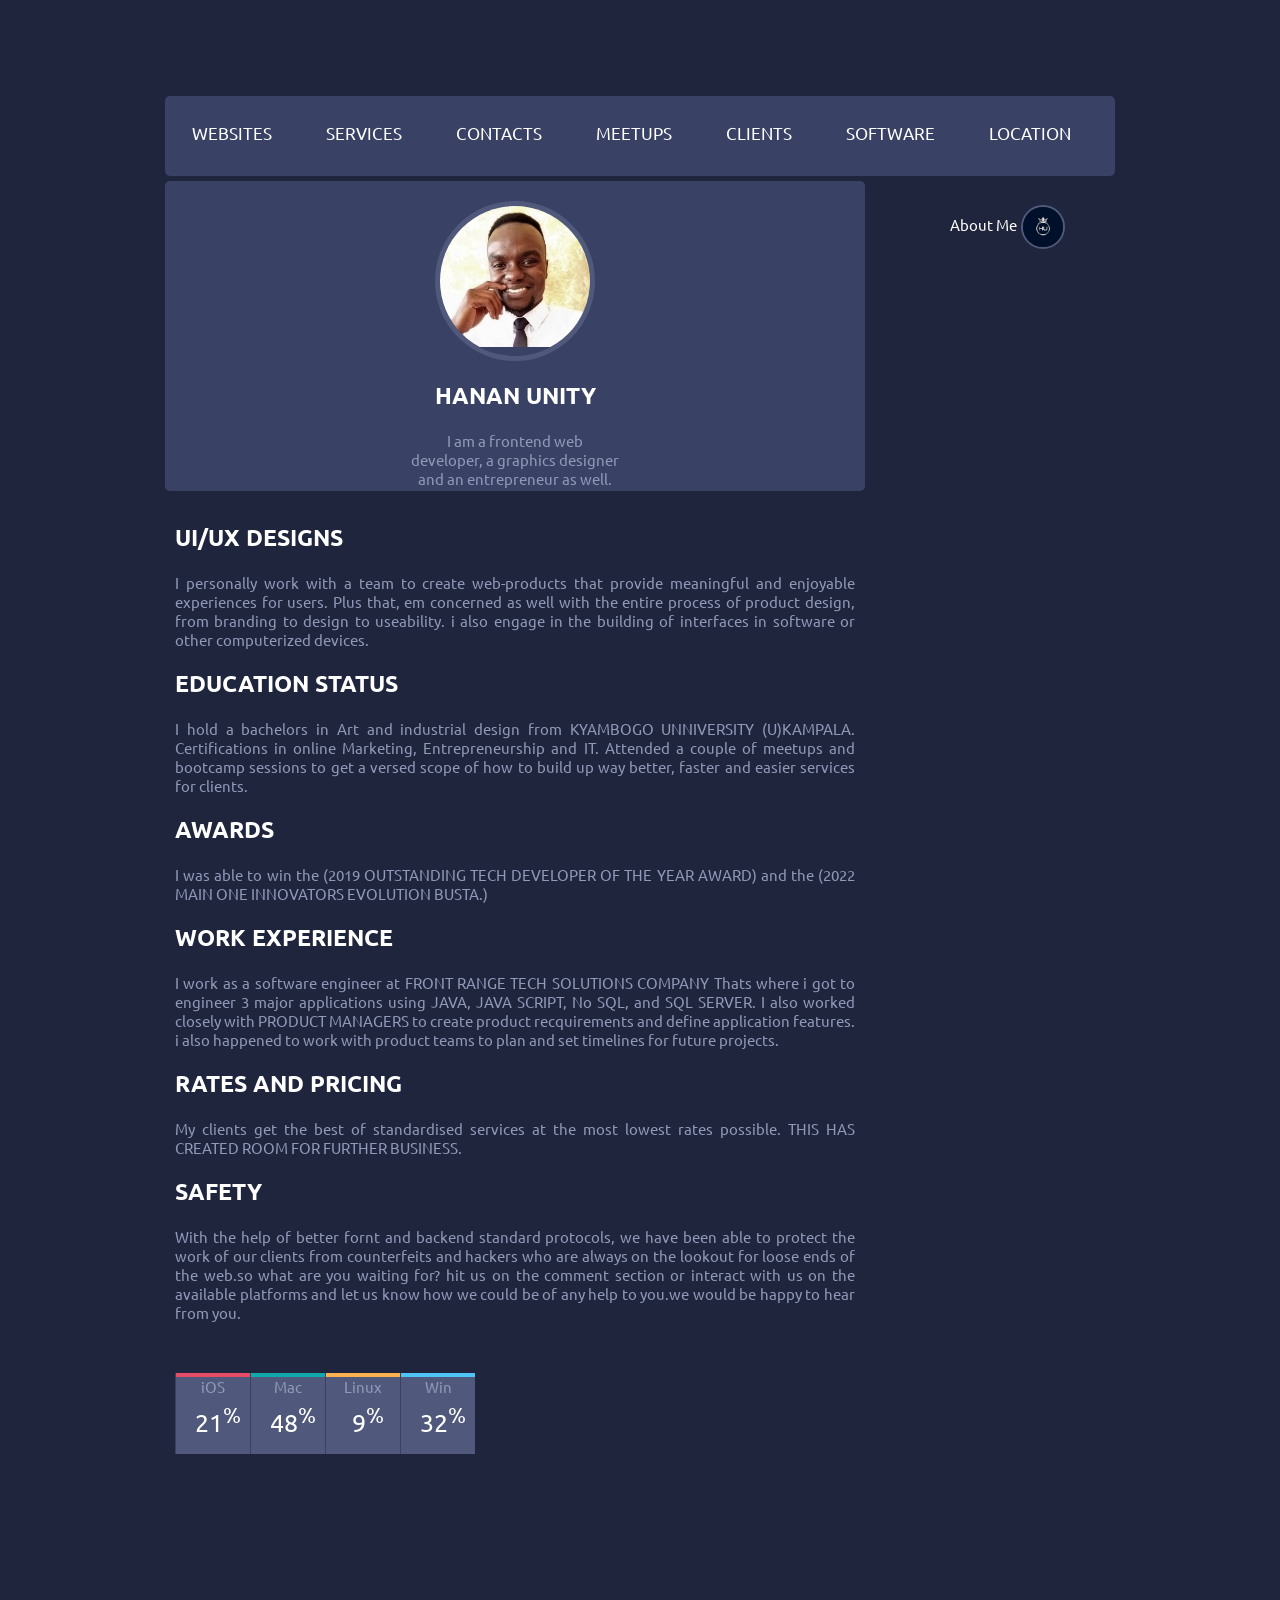
<file: index.html>
<html>
<meta charset="UTF-8">
<meta http-equiv="X-UA-Compatible" content="IE=edge">
<meta name="viewport"
content="width=device-width,initial-scale=1.0">
<title>Document</title>
<link rel="stylesheet" href="style.css">
<body>

    <div class="main-container">

        <!-- HEADER -->
        <header class="block">
            <ul class="header-menu horizontal-list">
                <li>
                    <a class="header-menu-tab" href="#2"><span class=></span>WEBSITES</a>
                </li>
                
                <li>
                    <a class="header-menu-tab" href="#2"><span class=></span>SERVICES</a>
                </li>
                <li>
                    <a class="header-menu-tab" href="#3"><span class=></span>CONTACTS</a>
                    <a class="header-menu-number" href="#4"></a>
                </li>
                <li>
                    <a class="header-menu-tab" href="#5"><span ></span>MEETUPS</a>
                </li>
            </ul>
            <ul class="header-menu horizontal-list">
                <li>
                    <a class="header-menu-tab" href="#1"><span ></span>CLIENTS</a>
                </li>
                <li>
                    <a class="header-menu-tab" href="#2"><span class=></span>SOFTWARE</a>
                </li>
                <li>
                   
                    <a class="header-menu-number" href="#4"></a>
                </li>
                <li>
                    <a class="header-menu-tab" href="#5"><span ></iconify-icon></span>LOCATION
                    </a>
                </li>
            </ul>








            <div class="profile-menu">
                <p><a href="#26">
               About Me <span class="entypo-down-open scnd-font-color"></span></a></p>
                <div class="profile-picture small-profile-picture">
                    <img width="40px" alt="HANAN UNITY" src="HU.jpg">
                </div>
            </div>
        </header>

      
         

        <!-- MIDDLE-CONTAINER -->
        <div class="middle-container container">
            <div class="profile block"> <!-- PROFILE (MIDDLE-CONTAINER) -->
                
                <div class="profile-picture big-profile-picture clear">
                    <img width="150px" alt="hanan unity picture" src="HH.JPG" >
                </div>
                <h1 class="user-name-head">HANAN UNITY</h1>
                <div class="profile-description">
                    <p class="scnd-font-color">I am a frontend web developer, a graphics designer and an entrepreneur as well.</p>
                </div>


      
        <div class="middle-container container"><div class="profile-block-mini"></div>
         
                </div>
                <h1 class="user-name">UI/UX DESIGNS </h1>
             
                    <p class="scnd-font-color" text-align="center">I personally work with a team to create  web-products that 
                        provide meaningful and enjoyable experiences for users. Plus that, em concerned as well with the entire 
                        process of product design, from branding to design to useability.
                        i also engage in the building of interfaces in software or other computerized devices.</p>
                       
                        <h1 class="user-name">EDUCATION STATUS </h1>
                        <p class="scnd-font-color" text-align="center">I hold a bachelors in Art and industrial design from KYAMBOGO UNNIVERSITY (U)KAMPALA.
                             Certifications in online Marketing, Entrepreneurship and IT. Attended a couple of meetups and bootcamp  sessions to get a versed scope of how to build up way better, 
                             faster and easier services for clients.</p>
                        
                            <h1 class="user-name">AWARDS </h1>
                            <p class="scnd-font-color" text-align="center">I was able to win the (2019 OUTSTANDING
                                 TECH DEVELOPER OF THE YEAR AWARD) and the (2022 
                                MAIN ONE INNOVATORS EVOLUTION BUSTA.)</p>
                        
                                <h1 class="user-name">WORK EXPERIENCE</h1>
                                <p class="scnd-font-color" text-align="center">I work as a software engineer at FRONT RANGE TECH SOLUTIONS COMPANY
                                    Thats where i got to engineer 3 major applications  using JAVA, JAVA SCRIPT, No SQL, and SQL SERVER. I also worked closely
                                    with PRODUCT MANAGERS to create product recquirements and define application features. i also happened to work with product
                                     teams to plan and set timelines for future projects. 
                                </p>

                                    <h1 class="user-name">RATES AND PRICING</h1>
                                    <p class="scnd-font-color" text-align="center">My clients get the best of standardised
                                         services at the most lowest rates possible. THIS HAS CREATED ROOM FOR FURTHER BUSINESS.</p>

                                        <h1 class="user-name">SAFETY </h1>
                                        <p class="scnd-font-color" text-align="center">With the help of better fornt and backend standard protocols, 
                                            we have been able to protect the work of our clients from counterfeits and hackers who
                                             are always on the lookout for loose ends of the web.so what are you waiting for?
                                             hit us on the comment section or interact with us on the available platforms and let us know
                                              how we could be of any help to you.we would be happy to hear from you.</p>
                        
                                            <ul class="os-percentages horizontal-list">
                                                <li>
                                                    <p class="ios os scnd-font-color">iOS</p>
                                                    <p class="os-percentage">21<sup>%</sup></p>
                                                </li>
                                                <li>
                                                    <p class="mac os scnd-font-color">Mac</p>
                                                    <p class="os-percentage">48<sup>%</sup></p>
                                                </li>
                                                <li>
                                                    <p class="linux os scnd-font-color">Linux</p>
                                                    <p class="os-percentage">9<sup>%</sup></p>
                                                </li>
                                                <li>
                                                    <p class="win os scnd-font-color">Win</p>
                                                    <p class="os-percentage">32<sup>%</sup></p>
                                                </li>
                                            </ul>
                                        
                                
                                        
                                        
                                        
                                        
                                        </div>


              
                     
       


               
            

           
          
            


       
    

</body></html>
</file>
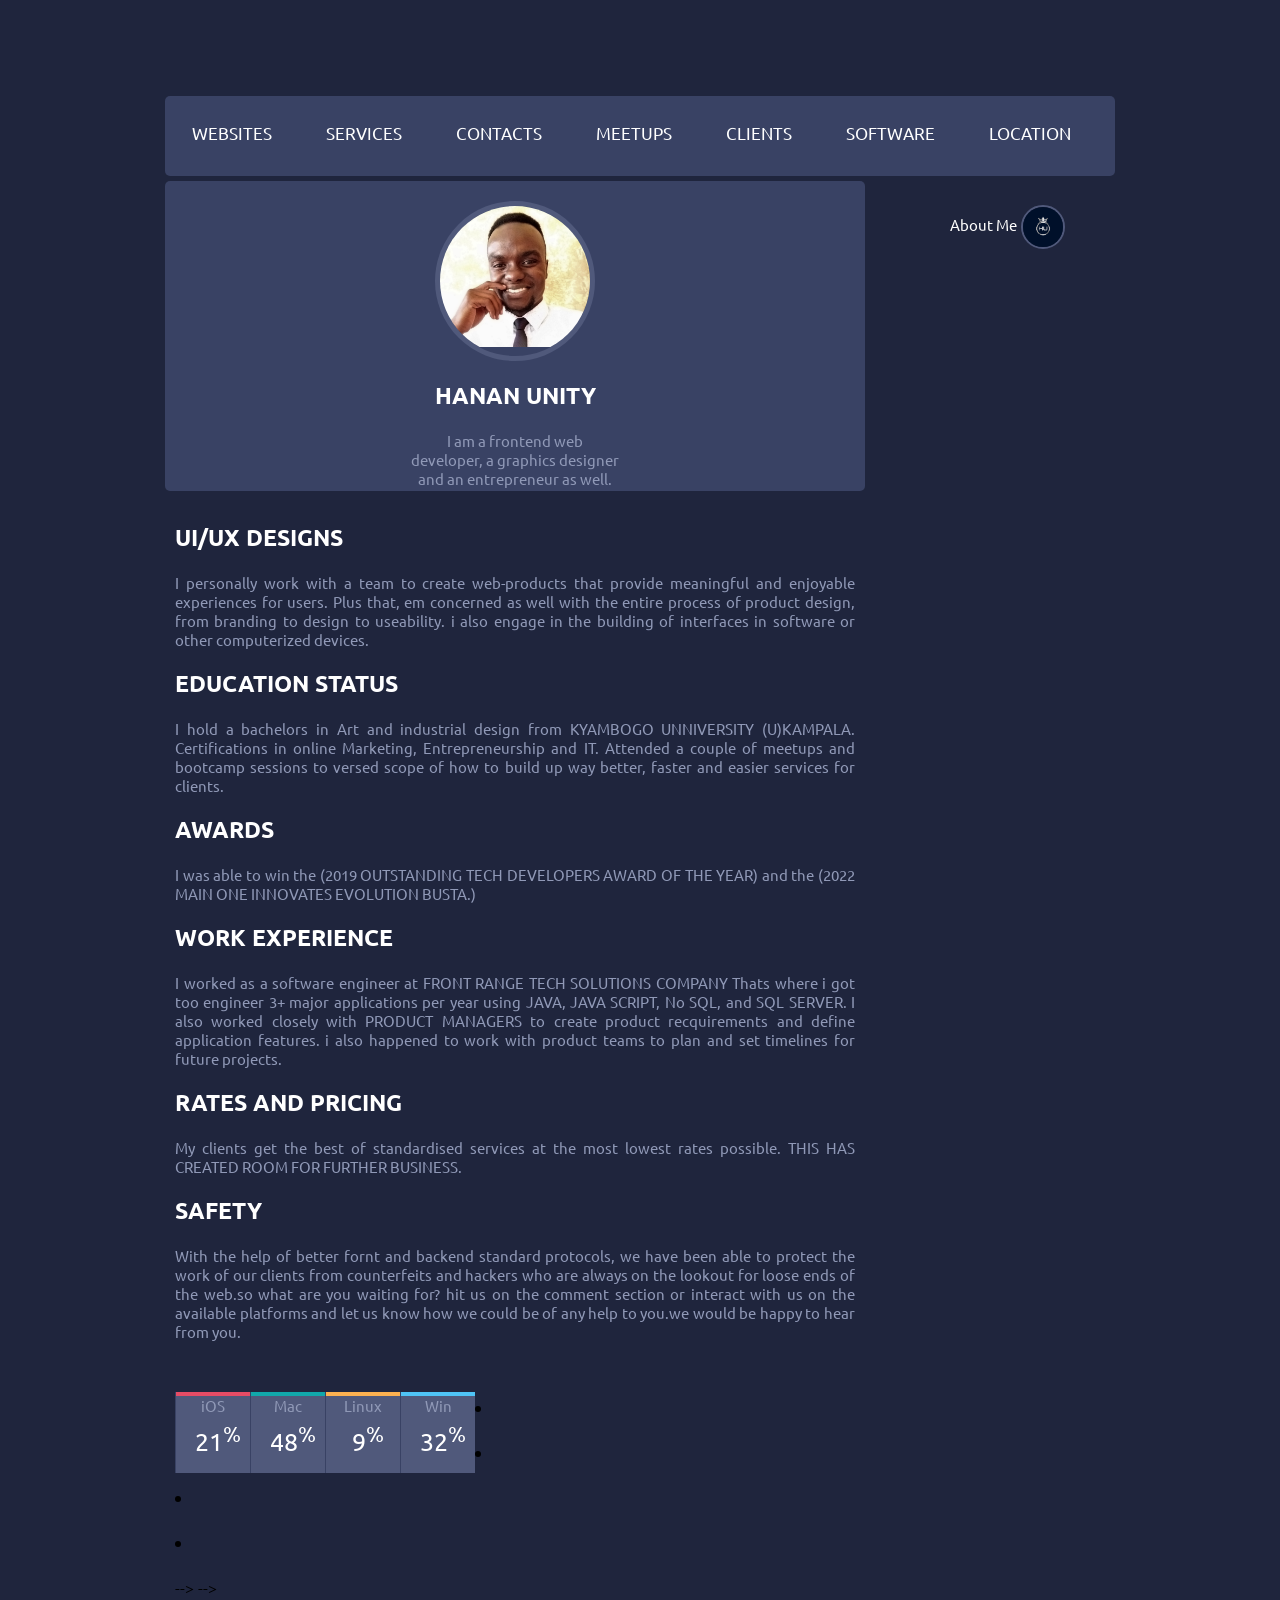
<file: index.html.html>
<html>
<meta charset="UTF-8">
<meta http-equiv="X-UA-Compatible" content="IE=edge">
<meta name="viewport"
content="width=device-width,initial-scale=1.0">
<title>Document</title>
<link rel="stylesheet" href="style.css">
<body>

    <div class="main-container">

        <!-- HEADER -->
        <header class="block">
            <ul class="header-menu horizontal-list">
                <li>
                    <a class="header-menu-tab" href="#2"><span class=></span>WEBSITES</a>
                </li>
                
                <li>
                    <a class="header-menu-tab" href="#2"><span class=></span>SERVICES</a>
                </li>
                <li>
                    <a class="header-menu-tab" href="#3"><span class=></span>CONTACTS</a>
                    <a class="header-menu-number" href="#4"></a>
                </li>
                <li>
                    <a class="header-menu-tab" href="#5"><span ></span>MEETUPS</a>
                </li>
            </ul>
            <ul class="header-menu horizontal-list">
                <li>
                    <a class="header-menu-tab" href="#1"><span ></span>CLIENTS</a>
                </li>
                <li>
                    <a class="header-menu-tab" href="#2"><span class=></span>SOFTWARE</a>
                </li>
                <li>
                   
                    <a class="header-menu-number" href="#4"></a>
                </li>
                <li>
                    <a class="header-menu-tab" href="#5"><span ></iconify-icon></span>LOCATION
                    </a>
                </li>
            </ul>








            <div class="profile-menu">
                <p><a href="#26">
               About Me <span class="entypo-down-open scnd-font-color"></span></a></p>
                <div class="profile-picture small-profile-picture">
                    <img width="40px" alt="HANAN UNITY" src="HU.jpg">
                </div>
            </div>
        </header>

      
         

        <!-- MIDDLE-CONTAINER -->
        <div class="middle-container container">
            <div class="profile block"> <!-- PROFILE (MIDDLE-CONTAINER) -->
                
                <div class="profile-picture big-profile-picture clear">
                    <img width="150px" alt="hanan unity picture" src="HH.JPG" >
                </div>
                <h1 class="user-name-head">HANAN UNITY</h1>
                <div class="profile-description">
                    <p class="scnd-font-color">I am a frontend web developer, a graphics designer and an entrepreneur as well.</p>
                </div>


      
        <div class="middle-container container"><div class="profile-block-mini"></div>
         
                </div>
                <h1 class="user-name">UI/UX DESIGNS </h1>
             
                    <p class="scnd-font-color" text-align="center">I personally work with a team to create  web-products that 
                        provide meaningful and enjoyable experiences for users. Plus that, em concerned as well with the entire 
                        process of product design, from branding to design to useability.
                        i also engage in the building of interfaces in software or other computerized devices.</p>
                       
                        <h1 class="user-name">EDUCATION STATUS </h1>
                        <p class="scnd-font-color" text-align="center">I hold a bachelors in Art and industrial design from KYAMBOGO UNNIVERSITY (U)KAMPALA.
                             Certifications in online Marketing, Entrepreneurship and IT. Attended a couple of meetups and bootcamp  sessions to versed scope of how to build up way better, 
                             faster and easier services for clients.</p>
                        
                            <h1 class="user-name">AWARDS </h1>
                            <p class="scnd-font-color" text-align="center">I was able to win the (2019 OUTSTANDING
                                 TECH DEVELOPERS AWARD OF THE YEAR) and the (2022 
                                MAIN ONE INNOVATES EVOLUTION BUSTA.)</p>
                        
                                <h1 class="user-name">WORK EXPERIENCE</h1>
                                <p class="scnd-font-color" text-align="center">I worked as a software engineer at FRONT RANGE TECH SOLUTIONS COMPANY
                                    Thats where i got too engineer 3+ major applications per year using JAVA, JAVA SCRIPT, No SQL, and SQL SERVER. I also worked closely
                                    with PRODUCT MANAGERS to create product recquirements and define application features. i also happened to work with product
                                     teams to plan and set timelines for future projects. 
                                </p>

                                    <h1 class="user-name">RATES AND PRICING</h1>
                                    <p class="scnd-font-color" text-align="center">My clients get the best of standardised
                                         services at the most lowest rates possible. THIS HAS CREATED ROOM FOR FURTHER BUSINESS.</p>

                                        <h1 class="user-name">SAFETY </h1>
                                        <p class="scnd-font-color" text-align="center">With the help of better fornt and backend standard protocols, 
                                            we have been able to protect the work of our clients from counterfeits and hackers who
                                             are always on the lookout for loose ends of the web.so what are you waiting for?
                                             hit us on the comment section or interact with us on the available platforms and let us know
                                              how we could be of any help to you.we would be happy to hear from you.</p>
                        
                                            <ul class="os-percentages horizontal-list">
                                                <li>
                                                    <p class="ios os scnd-font-color">iOS</p>
                                                    <p class="os-percentage">21<sup>%</sup></p>
                                                </li>
                                                <li>
                                                    <p class="mac os scnd-font-color">Mac</p>
                                                    <p class="os-percentage">48<sup>%</sup></p>
                                                </li>
                                                <li>
                                                    <p class="linux os scnd-font-color">Linux</p>
                                                    <p class="os-percentage">9<sup>%</sup></p>
                                                </li>
                                                <li>
                                                    <p class="win os scnd-font-color">Win</p>
                                                    <p class="os-percentage">32<sup>%</sup></p>
                                                </li>
                                            </ul>
                                        

                                            <ul class="social horizontal-list block"> <!-- SOCIAL (RIGHT-CONTAINER) -->
                                                <li class="facebook"><p class="icon"><span class="zocial-facebook"></span></p><p class="number"></p></li>
                                                <li class="twitter"><p class="icon"><span class="zocial-twitter"></span></p><p class="number"></p></li>
                                                <li class="googleplus"><p class="icon"><span class="zocial-googleplus"></span></p><p class="number"></p></li>
                                                <li class="mailbox"><p class="icon"><span class="fontawesome-envelope"></span></p><p class="number"></p></li>
                                            </ul>
                                
<!--                                            
<!--                                                
            </div></div>         <ul class="social horizontal-list block"> <!-- SOCIAL (RIGHT-CONTAINER) -->
                <li class="facebook"><p class="icon"><span class="zocial-facebook"></span></p><p class="number"></p></li>
                <li class="twitter"><p class="icon"><span class="zocial-twitter"></span></p><p class="number"></p></li>
                <li class="googleplus"><p class="icon"><span class="zocial-googleplus"></span></p><p class="number"></p></li>
                <li class="mailbox"><p class="icon"><span class="fontawesome-envelope"></span></p><p class="number"></p></li>
            </ul> --> -->
               
                                        
                                        
                                        
                                        
                                        </div>


              
                     
       


               
            

           
          
            


       
    

</body></html>
</file>
<file: style.css>
/************************************ FONTS ************************************/
@import url(https://fonts.googleapis.com/css?family=Ubuntu:400,700);
@import url(https://weloveiconfonts.com/api/?family=entypo|fontawesome|zocial);
/* entypo */
[class*="entypo-"]:before {
  font-family: 'entypo', sans-serif;
}
/* fontawesome */
[class*="fontawesome-"]:before {
  font-family: 'FontAwesome', sans-serif;
}
/* zocial */
[class*="zocial-"]:before {
  font-family: 'zocial', sans-serif;
}
@font-face {
	font-family: 'icomoon';
	src:url('https://jlalovi-cv.herokuapp.com/font/icomoon.eot');
	src:url('https://jlalovi-cv.herokuapp.com/font/icomoon.eot?#iefix') format('embedded-opentype'),
		url('https://jlalovi-cv.herokuapp.com/font/icomoon.ttf') format('truetype'),
		url('https://jlalovi-cv.herokuapp.com/font/icomoon.woff') format('woff'),
		url('https://jlalovi-cv.herokuapp.com/font/icomoon.svg#icomoon') format('svg');
	font-weight: normal;
	font-style: normal;
}

[class^="icon-"], [class*=" icon-"] {
	font-family: 'icomoon';
	speak: none;
	font-style: normal;
	font-weight: normal;
	font-variant: normal;
	text-transform: none;
	line-height: 1;

	/* Better Font Rendering =========== */

}
/************************************* END FONTS *************************************/

* {
  -webkit-box-sizing: border-box;
  -moz-box-sizing: border-box;
  box-sizing: border-box;  
}

body {
	background: #1f253d;
}

ul {
	list-style-type: none;
	margin: 0;
	padding-left: 0;
}

h1 {
	font-size: 23px;
}

h2 {
	font-size: 17px;
}

p {
	font-size: 15px;
}

a {
	text-decoration: none;
	font-size: 15px;
}
	a:hover {
		text-decoration: underline;
	}

h1, h2, p, a, span{
	color: #fff;
}
	.scnd-font-color {
		color: #9099b7;
	}

.input-container {
	position: relative;
}
	input[type=text]{
		width: 260px;
		height: 50px;
		margin-left: 20px;
		margin-bottom: 20px;
		padding-left: 45px;
		background: #50597b;
		color: #fff;
		border: solid 1px #1f253d;
		border-radius: 5px;		
	}
		input[type=text]::-webkit-input-placeholder { /* WebKit browsers */
	   		color: #fff;	   		
	   	}
		input[type=text]:-moz-input-placeholder { /* Mozilla Firefox 4 to 18 */
	   		color: #fff;	   
	   	}
		input[type=text]::-moz-input-placeholder { /* Mozilla Firefox 19+ */
	   		color: #fff;
	   	}
		input[type=text]:-ms-input-placeholder { /* Internet Explorer 10+ */
	   		color: #fff;	   	
	   	}
	   	input[type=text]:focus {
	   		outline: none; /* removes the default orange border when focus */
	   		border: 1px solid #11a8ab;
	   	}
	.input-icon {
		font-size: 22px;
		position: absolute;
		left: 31px;
		top: 10px;
	}
		.input-icon.password-icon {
			left: 35px;
		}

------affect whole central alignment----


.horizontal-list {
	margin: 0;
	padding: 0;
	list-style-type: none;
}
	.horizontal-list li {
		float: left;
	}

.clear {
	clear: both;
}

.icon {
	font-size: 25px;
}






	
.profile-picture {
	border-radius: 100%;
	overflow: hidden;
	-webkit-box-sizing: content-box;
  	-moz-box-sizing: content-box;
  	box-sizing: content-box;	
}
	.big-profile-picture {
		margin: 10px auto;		
		border: 5px solid #50597b;
		width: 150px;
		height: 150px;
	}
	.small-profile-picture {
		border: 2px solid #50597b;
		width: 40px;
		height: 40px;
	}


/** MAIN CONTAINER **/   /** menu bar in patcl**/ 

.main-container {
	font-family: 'Ubuntu', sans-serif;
	width: 950px;
	height: 1725px;
	margin: 6em auto;
}	
	/*********************************************** HEADER ***********************************************/
	header {
		height: 80px;
	}
		.header-menu {
			font-size: 17px;
			line-height: 80px;
		}
			.header-menu li {
				position: relative;
        		-webkit-transform: translateZ(0); /** To avoid a flash when hover messages **/
			}
				.header-menu-tab {
					padding: 0 27px;
					display: block;
					line-height: 74px;
					font-size: 17px;
					-webkit-transition: background .3s;
					transition: background .3s;
				}
					.header-menu-tab:hover {
						background: #50597b;
						border-bottom: 4px solid #11a8ab;
						text-decoration: none;
					}
					.header-menu-tab .icon {
						padding-right: 15px;
					}
				.header-menu-number {
					position: absolute;
					line-height: 22px;
					padding: 0 6px;
					font-weight: 700;
					background: #e64c65;
					border-radius: 100%;
					top: 15px;
					right: 2px;
					-webkit-transition: all .3s linear;
					transition: all .3s linear;
				}
					.header-menu li:hover .header-menu-number {
						text-decoration: none;
						-webkit-transform: rotate(360deg);
						transform: rotate(360deg);

					}
		.profile-menu {
			float: right;
			height: 80px;
			padding-right: 50px;
		}
			.profile-menu p {
				font-size: 17px;
				display: inline-block;
				line-height: 76px;
				margin: LEFT 0px;
				padding: right 50px;px;
			}
				.profile-menu a {
					padding-left: 15px;
				}
					.profile-menu a:hover {
						text-decoration: none;
					}
			.small-profile-picture {
				display: inline-block;
				vertical-align: middle;				
			}
	/** CONTAINERS **/
	.container {
		float:left;
		width:700px;;
	}
		.block {
			margin-bottom: 5px;
			background: #394264;
			border-radius: 5px;
		}
		/******************************************** LEFT CONTAINER *****************************************/
		
		
				/******************************************
				
				******************************************/
        .os-percentages {
					padding-top: 36px;
				}
        .os-percentages li {
					width: 75px;
					border-left: 1px solid #394264;
					text-align: center;					
					background: #50597b;
				}
					.os {
						margin: 0;
						padding: 10px 0 5px;
						font-size: 15px;		
					}
						.os.ios {
							border-top: 4px solid #e64c65;
						}
						.os.mac {
							border-top: 4px solid #11a8ab;
						}
						.os.linux {
							border-top: 4px solid #fcb150;
						}
						.os.win {
							border-top: 4px solid #4fc4f6;
						}
					.os-percentage {
						margin: 0;
						padding: 0 0 15px 10px;
						font-size: 25px;
					}
		
				}
        /******************************************
				
				******************************************/
				
				}
				/******************************************
				
				******************************************/
				
			
		/************************************************** MIDDLE CONTAINER **********************************/
		.middle-container {
			margin: -1px;	text-align: justify;
			
			
			.left-container .social {
				height: 110px;
			}
				.left-container .social li {
					width: 75px;
					height: 110px;										
				}
					.left-container .social li .icon {
						text-align: center;
						font-size: 20px;
						margin: 0;
						line-height: 75px;
					}
					.left-container .social li .number {
						text-align: center;
						margin: 0;
						line-height: 34px;
					}
					.left-container .social .facebook {
						background: #3468af;
						border-top-left-radius: 5px;
						border-bottom-left-radius: 5px;
					}
						.left-container .social .facebook .number {
							background: #1a4e95;
							border-bottom-left-radius: 5px;
						}
					.left-container .social .twitter {
						background: #4fc4f6;						
					}
						.left-container .social .twitter .icon {
							font-size: 18px;
						}
						.left-container .social .twitter .number {
							background: #35aadc;
						}
					.left-container .social .googleplus {
						background: #e64c65;						
					}
						.left-container .social .googleplus .number{
							background: #cc324b;
						}
					.left-container .social .mailbox {
						background: #50597b;						
						border-top-right-radius: 5px;
						border-bottom-right-radius: 5px;
					}
						.left-container .social .mailbox .number {
							background: #363f61;
							border-bottom-right-radius: 5px;
						}




		}
		.H4{text-emphasis-color:#50597b ;

		}
			.profile {
				height:310px;padding: 10px;text-align:justify;
			}
.scnd-font-color{text-align: match-parent;padding-top: 0px;}
			.profile-block-mini {
				height:20px;
			}
				.+ {
					float:left;
					line-height: 18px;
					width: 23px;					
					border: 2px solid;
					border-radius: 100%;
					font-size: 18px;
					text-align: left;
					margin: 10px;					
				}
					.add-button .icon:hover {
						color: #e64c65;
						border-color: #e64c65;
					}
				.user-name {
					margin: 20px 0 20px;
					text-align: left;
				}
				.user-name-head {
					margin: 20px 0 20px;
					text-align: center;
				}





				.profile-description {
					width: 210px;
					margin: 0 auto;
					text-align: center;
				}
				.profile-options {
					padding-top: 23px;
				}
					.profile-options li {
						border-left: 1px solid #1f253d;
					}
						.profile-options p {
							margin: 0;
						}
						.profile-options a {
							display: block;					
							width: 99px;
							line-height: 60px;
							text-align: center;
							-webkit-transition: background .3s;
							transition: background .3s;				
						}
							.profile-options a:hover {
								text-decoration: none;
								background: #50597b;
							}
							.profile-options a:hover.comments .icon {
								color: #fcb150;
							}
							.profile-options a:hover.views .icon {
								color: #11a8ab;
							}
							.profile-options a:hover.likes .icon {
								color: #e64c65;
							}
							.profile-options .icon {
								padding-right: 10px;
							}
							.profile-options .comments {
								border-top: 4px solid #fcb150;
							}
							.profile-options .views {
								border-top: 4px solid #11a8ab;
							}
							.profile-options .likes {
								border-top: 4px solid #e64c65;
							}
			.weather {
				height: 555px;
			}
				.weather .titular {
					background: #cc324b;
				}
					
				
						}
			.tweets {
				height: 375px;
			}
				.tweets .titular {
					background: #35aadc;
				}
					.tweets .titular .icon {
						font-size: 18px;
						padding-right: 20px;
					}
				.tweet.first {
					height: 150px;
					border-bottom: 1px solid #1f253d;
				}
					.tweet p:first-child {
						margin: 0;
						padding: 30px 30px 0;
					}
					.tweet p:last-child {
						margin: 0;
						padding: 15px 30px 0;
					}
					.tweet-link {
						color: #4fc4f6;
					}
						}
				.middle-container .social .icon {
					float:left
					;
					width: 60px;
					height: 60px;
					text-align: center;
					font-size: 20px;
					border-bottom-left-radius: 5px;
					border-top-left-radius: 5px;
				}
					.middle-container .social .icon.facebook {
						background: #1a4e95;						
					}
					.middle-container .social .icon.twitter {
						background: #35aadc;						
					}
					.middle-container .social .icon.googleplus {
						background: #cc324b;						
					}

		/********************************************* RIGHT CONTAINER ****************************************/
</file>
